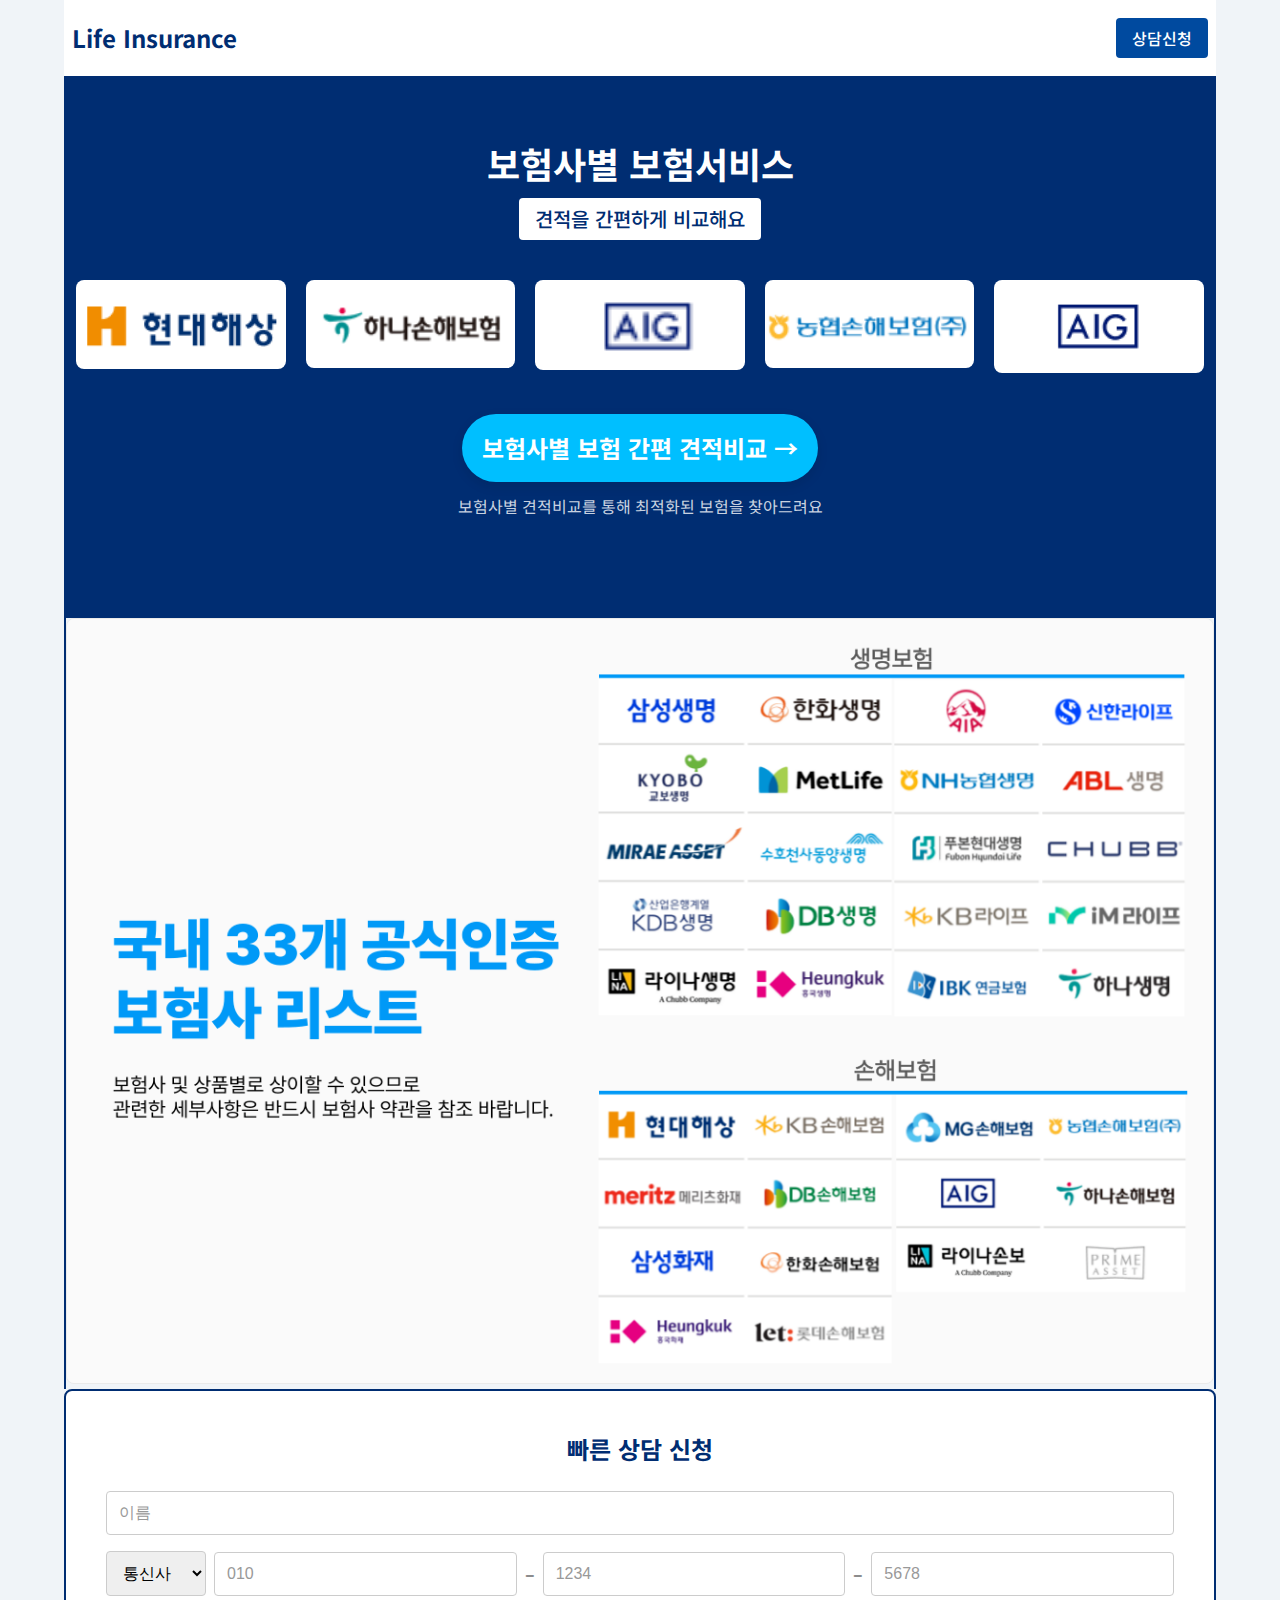
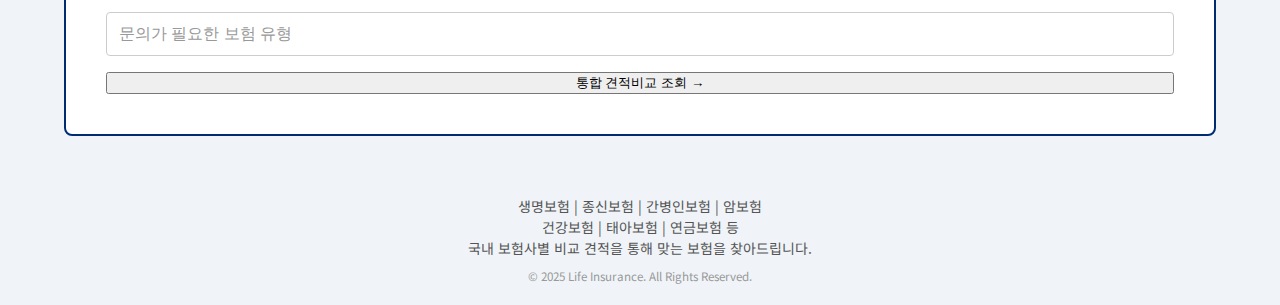
<file: index.html>
<!DOCTYPE html>
<html lang="ko">
<head>
  <meta charset="UTF-8">
  <meta name="viewport" content="width=device-width,initial-scale=1.0">
  <title>Life Insurance</title>
  <link href="https://fonts.googleapis.com/css2?family=Noto+Sans+KR:wght@400;700&display=swap" rel="stylesheet">
  <link rel="stylesheet" href="style.css">
  <script src="script.js" defer></script>
</head>
<body>

  <div class="container">

    <!-- HEADER -->
    <header class="header">
      <h1 class="logo">Life Insurance</h1>
      <nav class="nav"><a href="#form">상담신청</a></nav>
    </header>

    <!-- SLIDER SECTION -->
    <section class="slider-section">
      <div class="hero-title">
        <h2>보험사별 보험서비스</h2>
        <div class="sub">견적을 간편하게 비교해요</div>
      </div>
      <div class="slider-wrapper">
        <div class="slider-track">
          <!-- 원본 13장 -->
          <div class="slide"><img src="slide1.png" alt="배너1"></div>
          <div class="slide"><img src="slide2.png" alt="배너2"></div>
          <div class="slide"><img src="slide3.png" alt="배너3"></div>
          <div class="slide"><img src="slide4.png" alt="배너4"></div>
          <div class="slide"><img src="slide5.png" alt="배너5"></div>
          <div class="slide"><img src="slide6.png" alt="배너6"></div>
          <div class="slide"><img src="slide7.png" alt="배너7"></div>
          <div class="slide"><img src="slide8.png" alt="배너8"></div>
          <div class="slide"><img src="slide9.png" alt="배너9"></div>
          <div class="slide"><img src="slide10.png" alt="배너10"></div>
          <div class="slide"><img src="slide11.png" alt="배너11"></div>
          <div class="slide"><img src="slide12.png" alt="배너12"></div>
          <div class="slide"><img src="slide13.png" alt="배너13"></div>
          <!-- 복제 13장 -->
          <div class="slide"><img src="slide1.png" alt="배너1"></div>
          <div class="slide"><img src="slide2.png" alt="배너2"></div>
          <div class="slide"><img src="slide3.png" alt="배너3"></div>
          <div class="slide"><img src="slide4.png" alt="배너4"></div>
          <div class="slide"><img src="slide5.png" alt="배너5"></div>
          <div class="slide"><img src="slide6.png" alt="배너6"></div>
          <div class="slide"><img src="slide7.png" alt="배너7"></div>
          <div class="slide"><img src="slide8.png" alt="배너8"></div>
          <div class="slide"><img src="slide9.png" alt="배너9"></div>
          <div class="slide"><img src="slide10.png" alt="배너10"></div>
          <div class="slide"><img src="slide11.png" alt="배너11"></div>
          <div class="slide"><img src="slide12.png" alt="배너12"></div>
          <div class="slide"><img src="slide13.png" alt="배너13"></div>
        </div>
      </div>
      <div class="cta-wrapper">
        <a href="#form" class="cta-btn">보험사별 보험 간편 견적비교 →</a>
        <p class="cta-text">보험사별 견적비교를 통해 최적화된 보험을 찾아드려요</p>
      </div>
    </section>

    <!-- INSURER LIST -->
    <section class="logo-section">
      <img src="insurer-list.png" alt="국내 32개 공식인증 보험사 리스트">
    </section>

    <!-- FORM SECTION -->
<section id="form" class="form-section">
  <h3>빠른 상담 신청</h3>
  <form id="consult-form"
  action="https://hoeunsong.rf.gd/save.php" method="POST"
  >
    <input type="text" name="phone_mobile" class="mobile-only" placeholder="이름" required />

    <div class="row phone-row">
      <select name="carrier" required>
      <option value="">통신사</option>
      <option value="SKT">SKT</option>
      <option value="KT">KT</option>
      <option value="LG">LG</option>
      </select>
      <input type="tel" name="phone1" placeholder="010" pattern="\d{3}" required /><span>–</span>
      <input type="tel" name="phone2" placeholder="1234" pattern="\d{3,4}" required /><span>–</span>
      <input type="tel" name="phone3" placeholder="5678" pattern="\d{4}" required />
    </div>

    <input type="text" name="type" placeholder="문의가 필요한 보험 유형">
    </select>

    <button type="submit" class="your-button-class">통합 견적비교 조회 →</button>
  </form>
  <iframe name="thankyouFrame" style="display:none;"></iframe>
</section>


    <!-- FOOTER -->
    <footer class="footer-section">
      <p>생명보험 | 종신보험 | 간병인보험 | 암보험<br>
         건강보험 | 태아보험 | 연금보험 등<br>
         국내 보험사별 비교 견적을 통해 맞는 보험을 찾아드립니다.</p>
      <small>© 2025 Life Insurance. All Rights Reserved.</small>
    </footer>

  </div>
</body>
</html>
</file>
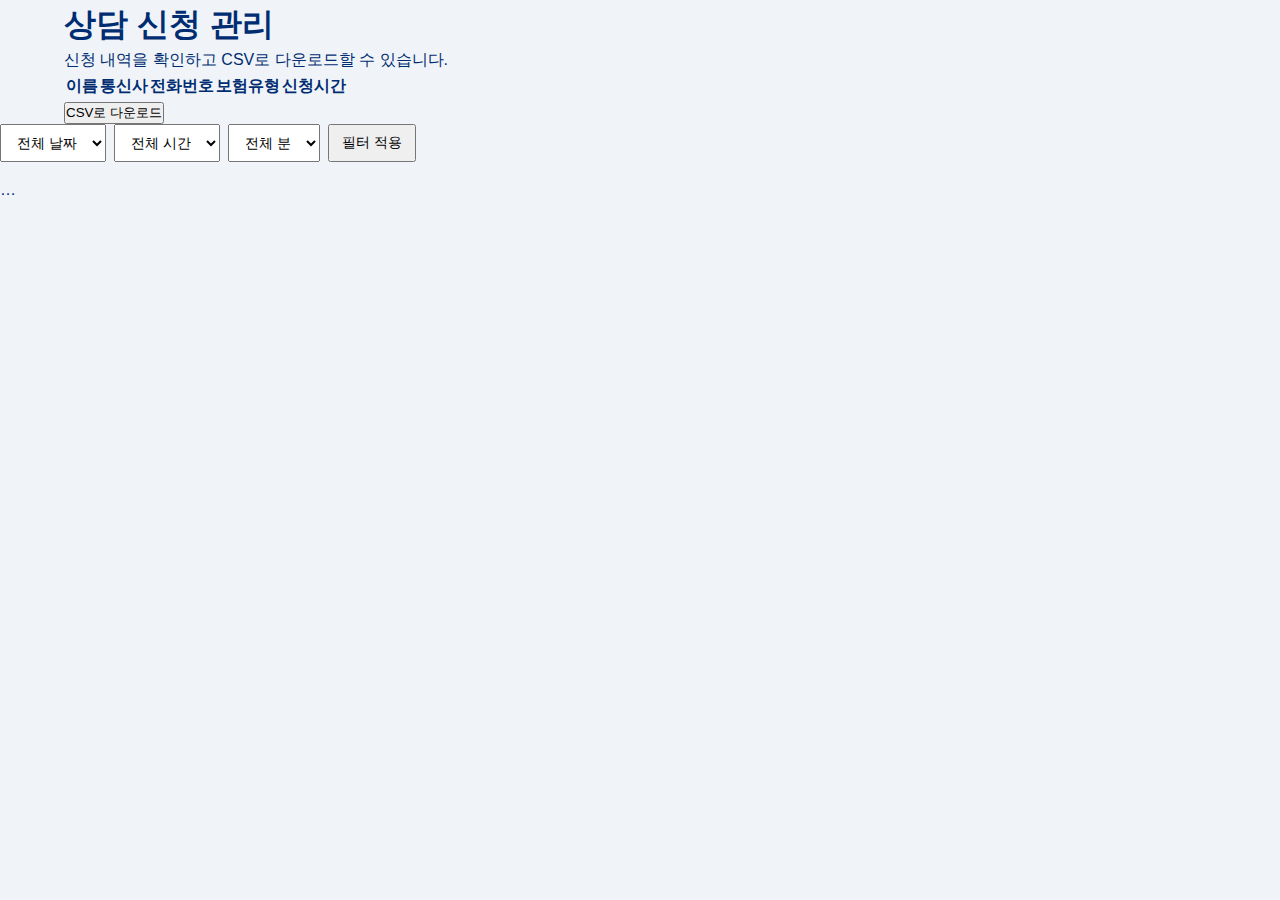
<file: admin.html>
<!DOCTYPE html>
<html lang="ko">
<head>
  <meta charset="UTF-8">
  <meta name="viewport" content="width=device-width,initial-scale=1.0">
  <title>상담 신청 관리</title>
  <link rel="stylesheet" href="style.css">
</head>
<body>
  <div class="container">
    <h1>상담 신청 관리</h1>
    <p>신청 내역을 확인하고 CSV로 다운로드할 수 있습니다.</p>
    <table id="consult-table">
      <thead>
        <tr>
          <th>이름</th><th>통신사</th><th>전화번호</th><th>보험유형</th><th>신청시간</th>
        </tr>
      </thead>
      <tbody></tbody>
    </table>
    <button id="downloadBtn">CSV로 다운로드</button>
  </div>
  <script src="admin.js"></script>
</body>
</html>
<div class="filter-bar">
  <select id="filter-date">
    <option value="">전체 날짜</option>
    <!-- 동적으로 옵션 채워넣기 -->
  </select>

  <select id="filter-hour">
    <option value="">전체 시간</option>
    <!-- 0~23 -->
  </select>

  <select id="filter-minute">
    <option value="">전체 분</option>
    <!-- 0~59 -->
  </select>

  <button id="applyFilter">필터 적용</button>
</div>

<table id="consult-table">…</table>
</file>
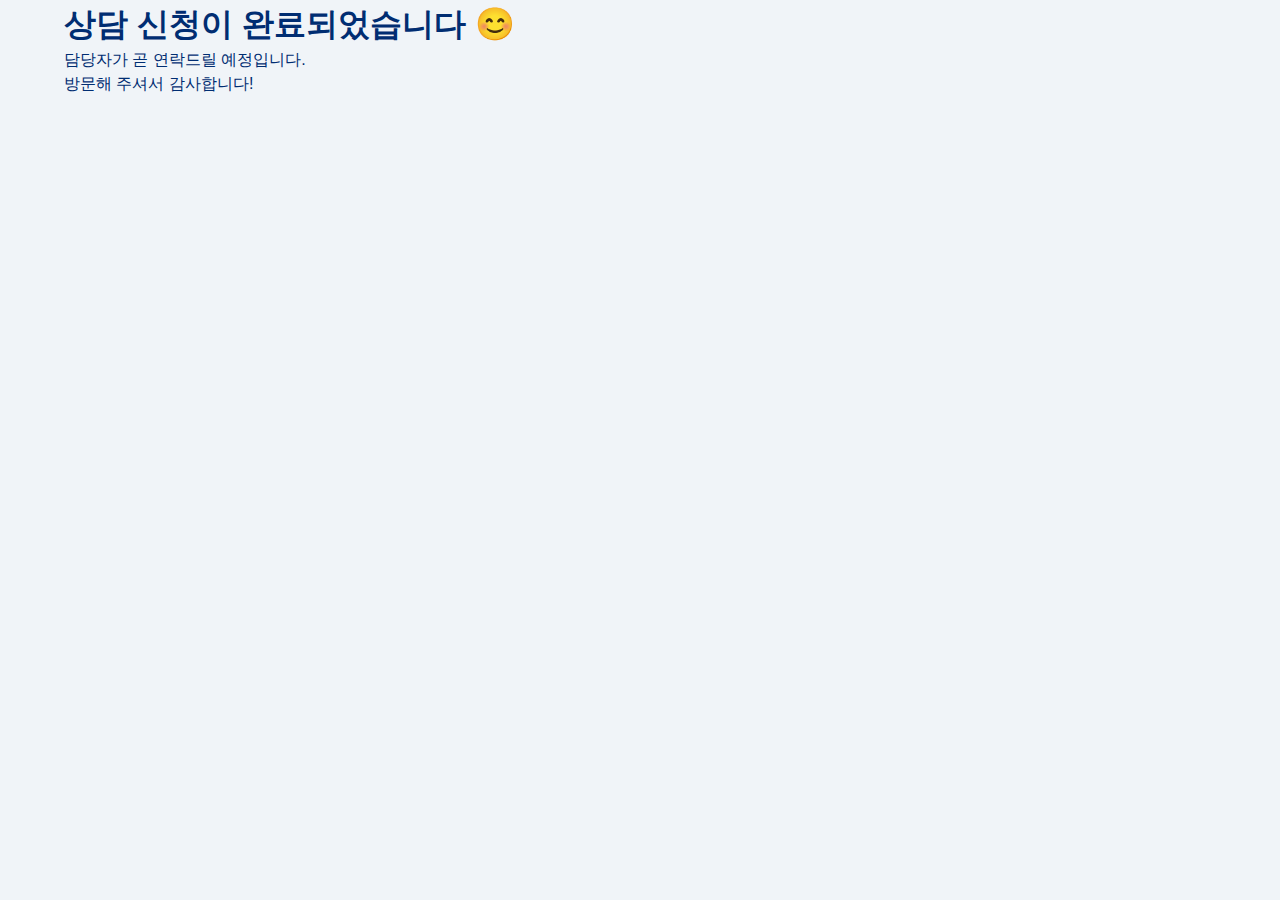
<file: thankyou.html>
<!DOCTYPE html>
<html lang="ko">
<head>
  <meta charset="UTF-8">
  <title>신청 완료</title>
  <link rel="stylesheet" href="style.css">
</head>
<body>
  <div class="container">
    <h1>상담 신청이 완료되었습니다 😊</h1>
    <p class="subtitle">담당자가 곧 연락드릴 예정입니다.<br>방문해 주셔서 감사합니다!</p>
  </div>
</body>
</html>
</file>
<file: style.css>
/* RESET & BASE */
*{margin:0;padding:0;box-sizing:border-box}
body{font-family:'Noto Sans KR',sans-serif;color:#002d72;line-height:1.5;background:#f0f4f8}

/* 컨테이너 중앙폭 */
.container{width:90%;max-width:1200px;margin:0 auto}

/* HEADER */
.header{display:flex;justify-content: space-between;align-items: center;padding: 20px 0;background: #fff;}
.logo{font-size:24px;font-weight:700;color:#002d72;margin-left: 8px;}
.nav a{background: #004a9f;color: #fff !important;text-decoration: none;font-weight: 500;padding: 8px 16px;border-radius: 4px;margin-right: 8px;}

/* SLIDER SECTION */
.slider-section{background:#002d72;color:#fff;padding:60px 0;border-left:2px solid #002d72;border-right:2px solid #002d72}
.hero-title{text-align:center;margin-bottom:40px}
.hero-title h2{font-size:36px;font-weight:700;margin-bottom:8px}
.hero-title .sub{display:inline-block;background:#fff;color:#002d72;padding:6px 16px;font-size:20px;font-weight:500;border-radius:4px}

/* 슬라이더 스타일 */
.slider-wrapper{overflow:hidden}
.slider-track{display:flex;animation:scroll 13s linear infinite}
.slide{flex:0 0 20%;padding:0 10px}
.slide img{width:100%;border-radius:8px;display:block}

/* 슬라이더 애니메이션 */
@keyframes scroll {
  0%   {transform:translateX(0)}
 100%  {transform:translateX(-50%)}
}

/* CTA */
.cta-wrapper{text-align:center;margin:40px 0}
.cta-btn{display:inline-block;background:#00bfff;color:#fff;padding:16px 20px;font-size:24px;font-weight:700;border-radius:40px;text-decoration:none;box-shadow:0 4px 12px rgba(0,0,0,0.1);white-space: nowrap;}
.cta-text{margin-top:12px;color:rgba(255,255,255,0.8)}

/* INSURER LIST */
.logo-section{padding: 0;text-align:center;border-left:2px solid #002d72;border-right:2px solid #002d72}
.logo-section img{max-width:100%;border:1px solid #eaeaea;border-radius:8px}

/* FORM SECTION */
.form-section{background:#fff;padding:40px;border:2px solid #002d72;border-radius:8px;margin-bottom:40px;border-left:2px solid #002d72;border-right:2px solid #002d72}
.form-section h3{text-align:center;font-size:24px;font-weight:700;margin-bottom:24px}
#consult-form{display:flex;flex-direction:column;gap:16px}
#consult-form input,
#consult-form select{padding:12px;border:1px solid #ccc;border-radius:4px;font-size:16px}
.row.phone-row{display:flex;gap:8px;align-items:center}
.row.phone-row select { width: 100px;padding: 10px;font-size: 14px;}
.row.phone-row input {width: 80px;padding: 10px;font-size: 16px;}
.row.phone-row span{font-size:18px;color:#333}

.submit-btn{background:#002d72;color:#fff;padding:18px 24px;border:none;border-radius:4px;font-size:22px;font-weight:700;cursor:pointer;transition:opacityb .2s}
.submit-btn:hover{opacity:.9}

/* FOOTER */
.footer-section{text-align:center;padding:20px;color:#555;font-size:14px;background:#f0f4f8}
.footer-section small{display:block;margin-top:8px;color:#999}
@media (max-width: 768px) {

}
/* 관리자 페이지 필터 바 */
.filter-bar {
  display: flex;
  gap: 8px;
  margin-bottom: 16px;
  flex-wrap: wrap;
}
.filter-bar select,
.filter-bar button {
  padding: 8px 12px;
  font-size: 14px;
}
@media (max-width: 768px) {
  /* 전화번호 입력 줄 세로 정렬 */
  .row.phone-row {
    flex-direction: column;
    gap: 8px;
  }
    .phone-row select,
  .phone-row input {
    width: 100%;
    font-size: 16px;
  }

  .phone-row span {
    display: none;
  }

  /* 각 전화번호 input은 숨기고 */
  .phone-row input[name="phone1"],
  .phone-row input[name="phone2"],
  .phone-row input[name="phone3"] {
    display: none;
  }

  /* 새로 추가한 전체 전화번호 한 줄 input 보이게 */
  .phone-row input[name="phone"] {
    display: block;
    width: 100%;
    font-size: 16px;
    padding: 12px;
  }

  /* 슬라이더 애니메이션 속도 조절 */
  .slider-track {
    animation-duration: 10s;
  }
}
.cta-link {
  background: #002d72;
  color: #fff;
  padding: 8px 16px;
  border-radius: 4px;
  text-decoration: none;
}
.cta-link:hover {
  background: #004a9f;
}
input::placeholder {
  color: #999;
}
/* 전화번호 한 줄로 정렬 */
.phone-row {
  display: flex;
  gap: 8px;
}

.phone-row input {
  flex: 1;
}

/* 문의유형을 select에서 input으로 바꿨을 경우 */
input[name="inquiryType"] {
  width: 100%;
  padding: 12px;
  font-size: 16px;
  border: 1px solid #ccc;
  border-radius: 4px;
}

/* placeholder 색상 */
input::placeholder {
  color: #999;
}
@media (max-width: 768px) {
  .cta-btn {
    display: block;        /* 한 줄 전체 차지 */
    width: 100%;           /* 화면 가득 */
    font-size: 18px;       /* 글씨 크기 모바일용으로 조절 */
    padding: 14px 12px;    /* 여백 줄이기 */
    box-sizing: border-box;
    text-align: center;
  }
}
@media (max-width: 768px) {
  .row.phone-row {
    flex-direction: column;
    gap: 8px;
  }

  /* PC용 번호 input은 모바일에서 숨김 */
  .phone-row input[name="phone1"],
  .phone-row input[name="phone2"],
  .phone-row input[name="phone3"],
  .phone-row span {
    display: none;
  }

  /* 모바일 전용 한 줄 번호 input은 모바일에서 표시 */
  .phone-row input.mobile-only {
    display: block;
    width: 100%;
    padding: 12px;
    font-size: 16px;
  }

  .phone-row select {
    width: 100%;
  }
}
</file>
